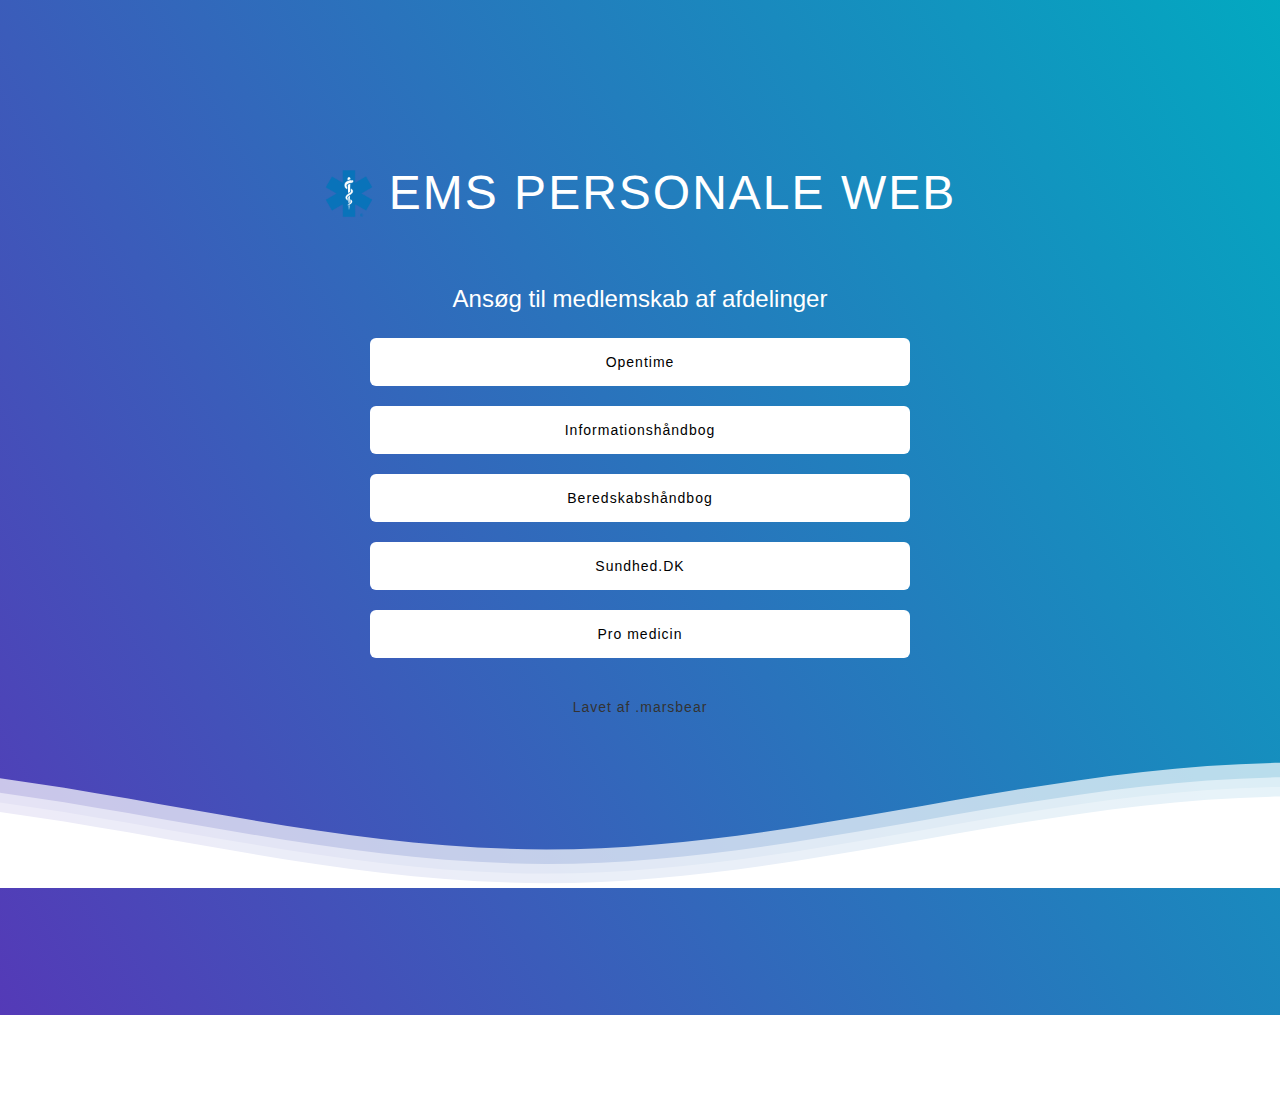
<file: index.html>
<!DOCTYPE html>
<html lang="en">
<head>
    <meta charset="UTF-8">
    <meta http-equiv="X-UA-Compatible" content="IE=edge">
    <meta name="viewport" content="width=device-width, initial-scale=1.0">
    <title>EPW - NightLife</title>
    <link rel="icon" type="image/png" href="favicon-32x32.png"/>
    <link rel="stylesheet" href="index.css"/>
</head>
<body>
    <div class="header">
        <div class="inner-header flex">
        <!--Just the logo.. Don't mind this-->
        <img src="star-of-life_reg.png" alt="" width="200" class="logo">
        <h1>EMS PERSONALE WEB</h1>
        </div>
            <div class="ems-links">

            <a class="First" href="applications.html">Ansøg til medlemskab af afdelinger</a>
            <a class="bio" href="https://www.opentimeclock.com/app.html" target="_blank" rel="noopener" data-testid="linkbutton" height="">
                <p class="btn">Opentime</p>
                </a>

            <a class="bio" href="https://docs.google.com/document/d/1VxI1pNL5q7WTHGLUZliKP7jA-yBlIetsF6EEtmkvFDE/edit" target="_blank" rel="noopener" data-testid="linkbutton" height="">
                <p class="btn">Informationshåndbog</p>
                </a>

            <a class="bio" href="https://docs.google.com/spreadsheets/d/175yMDOotshJtOQxygVUf5ph2FTa0n_zf323ArPXhr9o/edit#gid=1739689688" target="_blank" rel="noopener" data-testid="linkbutton" height="">
                <p class="btn">Beredskabshåndbog</p>
                </a>

            <a class="bio" href="https://www.sundhed.dk/borger/borger-soeg/" target="_blank" rel="noopener" data-testid="linkbutton" height="">
                <p class="btn">Sundhed.DK</p>
                </a>

            <a class="bio" href="https://pro.medicin.dk" target="_blank" rel="noopener" data-testid="linkbutton" height="">
                <p class="btn">Pro medicin</p>
                </a>
            </div>
                <div>
                <svg class="waves" xmlns="http://www.w3.org/2000/svg" xmlns:xlink="http://www.w3.org/1999/xlink"
                viewBox="0 24 150 28" preserveAspectRatio="none" shape-rendering="auto">
                <defs>
                <path id="gentle-wave" d="M-160 44c30 0 58-18 88-18s 58 18 88 18 58-18 88-18 58 18 88 18 v44h-352z" />
                </defs>
                <g class="parallax">
                <use xlink:href="#gentle-wave" x="48" y="0" fill="rgba(255,255,255,0.7" />
                <use xlink:href="#gentle-wave" x="48" y="3" fill="rgba(255,255,255,0.5)" />
                <use xlink:href="#gentle-wave" x="48" y="5" fill="rgba(255,255,255,0.3)" />
                <use xlink:href="#gentle-wave" x="48" y="7" fill="#fff" />
                </g>
                </svg>
                </div>
                <div class="content-flex">
                    <p>Lavet af .marsbear</p>
                </div>
</body>
</html>
</file>
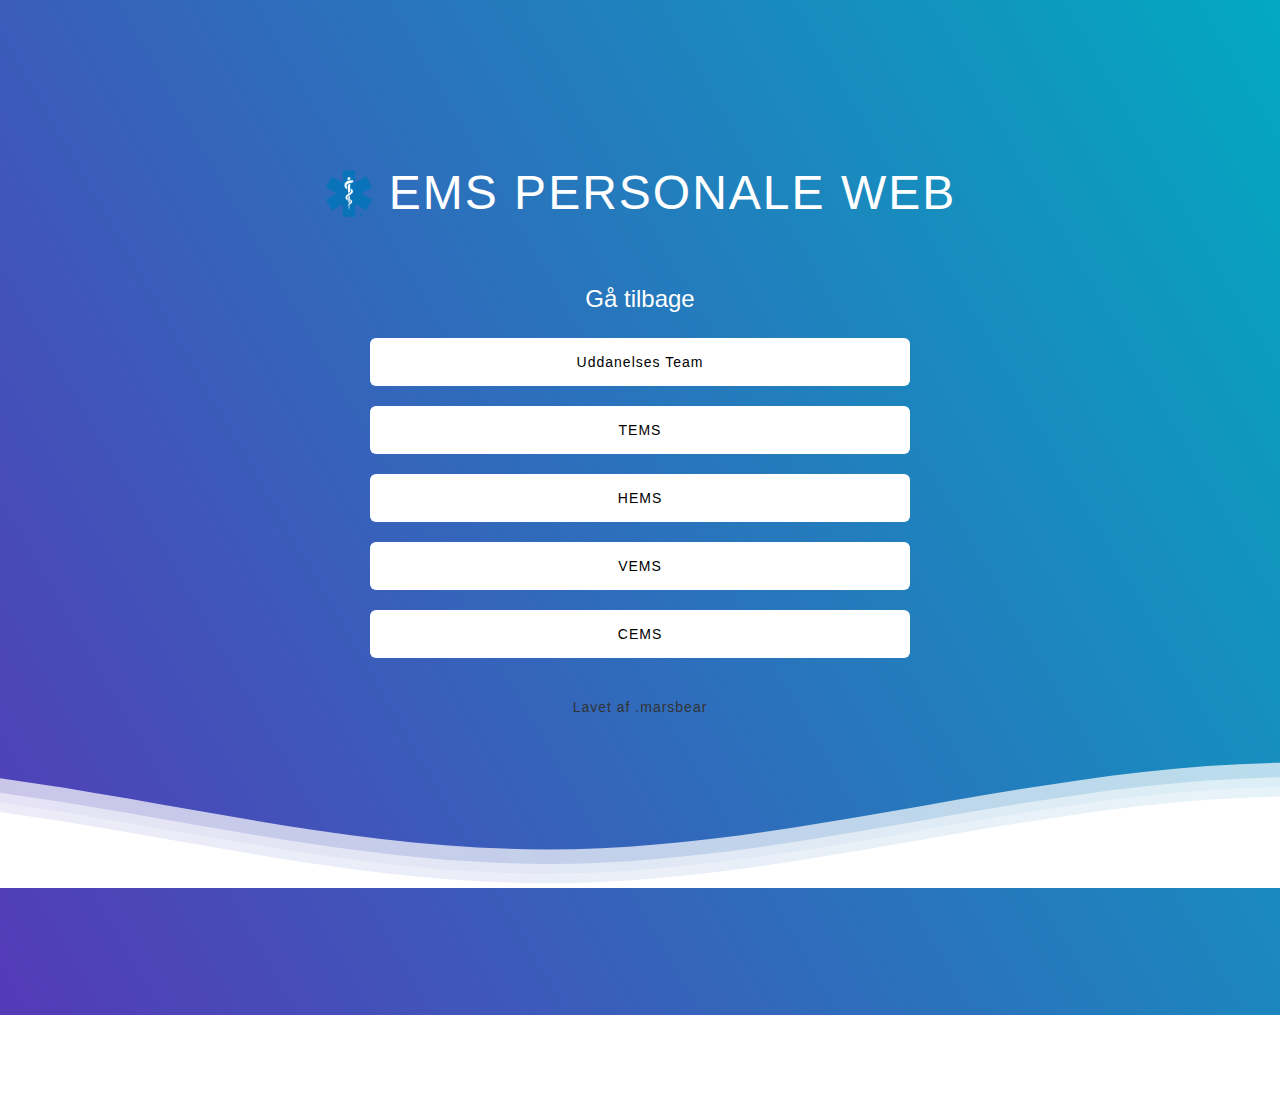
<file: applications.html>
<!DOCTYPE html>
<html lang="en">
<head>
    <meta charset="UTF-8">
    <meta http-equiv="X-UA-Compatible" content="IE=edge">
    <meta name="viewport" content="width=device-width, initial-scale=1.0">
    <title>EPW - NightLife</title>
    <link rel="icon" type="image/png" href="favicon-32x32.png"/>
    <link rel="stylesheet" href="application.css"/>
</head>
<body>
    <div class="header">
        <div class="inner-header flex">
        <!--Just the logo.. Don't mind this-->
        <img src="star-of-life_reg.png" alt="" width="200" class="logo">
        <h1>EMS PERSONALE WEB</h1>
        </div>
            <div class="ems-links">
                <a class="First" href="index.html">Gå tilbage</a>

            <a class="bio" href="closed.html" target="_blank" rel="noopener" data-testid="linkbutton" height="">
                <p class="btn">Uddanelses Team</p>
                </a>

            <a class="bio" href="closed.html" target="_blank" rel="noopener" data-testid="linkbutton" height="">
                <p class="btn">TEMS</p>
                </a>

            <a class="bio" href="https://docs.google.com/forms/d/1JXQu7y1QBGtZmh3XIW-u1n0fCKwf-ncq2shRISS9mfk/edit" target="_blank" rel="noopener" data-testid="linkbutton" height="">
                <p class="btn">HEMS</p>
                </a>

            <a class="bio" href="https://forms.gle/DmHa11VFRNuiN4nH8" target="_blank" rel="noopener" data-testid="linkbutton" height="">
                <p class="btn">VEMS</p>
                </a>

            <a class="bio" href="https://forms.gle/HV7xPDLqVAWX1pjy7" target="_blank" rel="noopener" data-testid="linkbutton" height="">
                <p class="btn">CEMS</p>
                </a>

            </div>
                <div>
                <svg class="waves" xmlns="http://www.w3.org/2000/svg" xmlns:xlink="http://www.w3.org/1999/xlink"
                viewBox="0 24 150 28" preserveAspectRatio="none" shape-rendering="auto">
                <defs>
                <path id="gentle-wave" d="M-160 44c30 0 58-18 88-18s 58 18 88 18 58-18 88-18 58 18 88 18 v44h-352z" />
                </defs>
                <g class="parallax">
                <use xlink:href="#gentle-wave" x="48" y="0" fill="rgba(255,255,255,0.7" />
                <use xlink:href="#gentle-wave" x="48" y="3" fill="rgba(255,255,255,0.5)" />
                <use xlink:href="#gentle-wave" x="48" y="5" fill="rgba(255,255,255,0.3)" />
                <use xlink:href="#gentle-wave" x="48" y="7" fill="#fff" />
                </g>
                </svg>
                </div>
                <div class="content-flex">
                    <p>Lavet af .marsbear</p>
                </div>
</body>
</html>
</file>
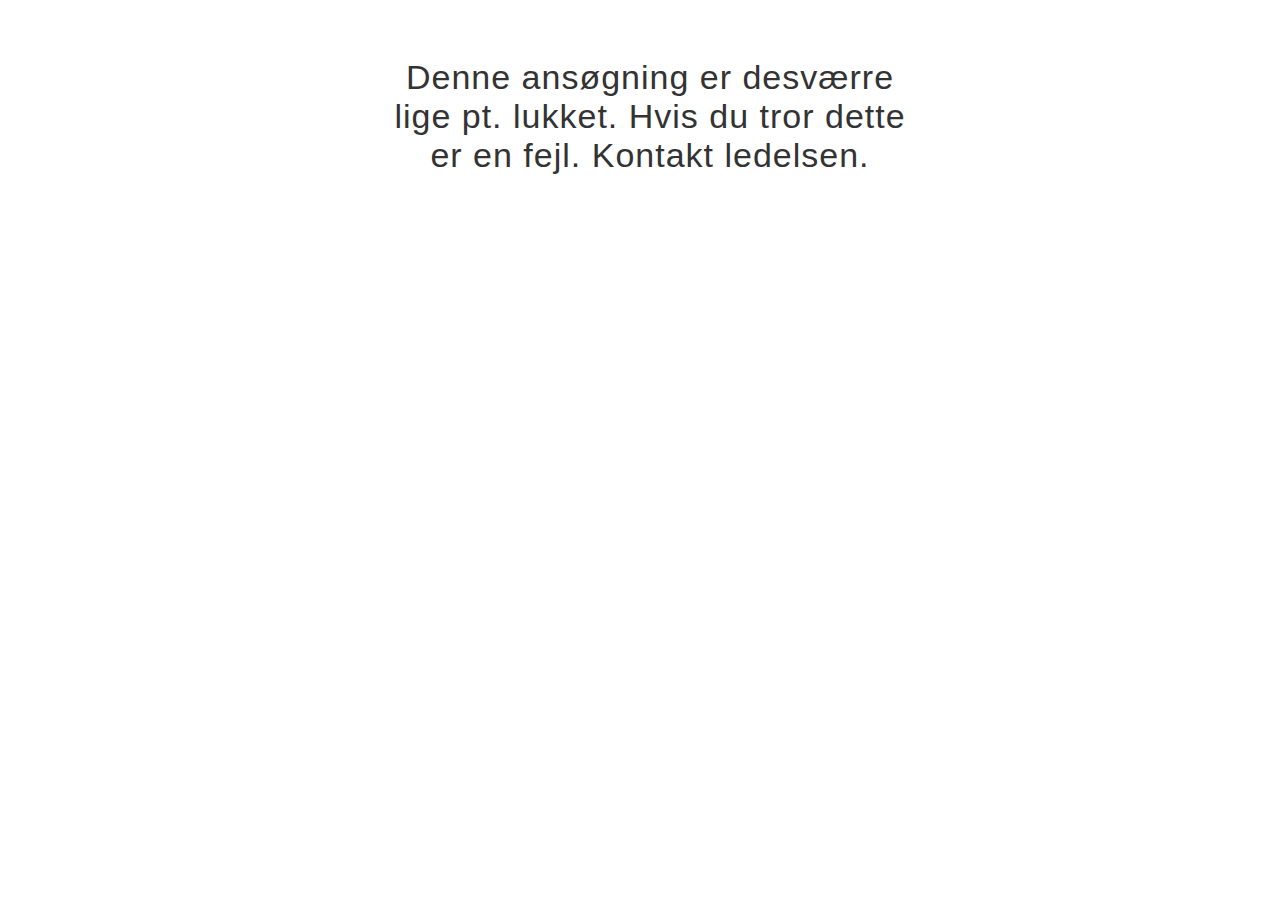
<file: closed.html>
<!DOCTYPE html>
<html lang="en">
<head>
    <meta charset="UTF-8">
    <meta name="viewport" content="width=device-width, initial-scale=1.0">
    <title>Document</title>
    <link rel="stylesheet" href="closed.css"/>
</head>
<body>
    <div class="text">
    <p class="textclass">Denne ansøgning er desværre lige pt. lukket. Hvis du tror dette er en fejl. Kontakt ledelsen.</p>
</div>
</body>
</html>
</file>
<file: index.css>
html {
    height: 100%;
    margin: 0;
    overflow: hidden;
}

body {
    font-family: sans-serif;
    margin: 0;
}

main {
    display: flex;
    flex-direction: column;
    max-width: 300px;
    margin: 50px auto;
}

.profile-pic {
    border-radius: 50%;
    margin: 0 auto;
    background-color: transparent;
}

.bio {
    top: 50px;
    text-align: center;
    color: #fff;
}

.made {
    text-align: center;
    color: #fff;
}

.btn {
    background-color: #fff;
    padding: 16px 20px;
    margin: auto;
    margin-bottom: 20px;
    border-radius: 6px;
    width: 500px;
    position: relative;
    top: -175px;
    color: #000;
    text-decoration: none;
    text-align: center;
}

.First{
    padding: 16px 20px;
    margin: auto;
    margin-bottom: 20px;
    border-radius: 6px;
    width: 500px;
    position: relative;
    top: -200px;
    color: #FFF;
    text-decoration: none;
    text-align: center;
    font-size: 24px;
}

.btn:hover {
    background: transparent;
    border: 1px solid #fff;
    color: #fff
}

@import url(//fonts.googleapis.com/css?family=Lato:300:400);

h1 {
  font-family: 'Lato', sans-serif;
  font-weight:300;
  letter-spacing: 2px;
  font-size:48px;
}
p {
  font-family: 'Lato', sans-serif;
  letter-spacing: 1px;
  font-size:14px;
  color: #333333;
}

.header {
  position:relative;
  text-align:center;
  background: linear-gradient(60deg, rgba(84,58,183,1) 0%, rgba(0,172,193,1) 100%);
  color:white;
  margin-top: -100px;
}
.logo {
  width:50px;
  fill:white;
  padding-right:15px;
  display:inline-block;
  vertical-align: middle;
}

.inner-header {
  height:65vh;
  width:100%;
  margin: 0;
  padding: 0;
}

.flex { /*Flexbox for containers*/
  display: flex;
  justify-content: center;
  align-items: center;
  text-align: center;
}

.waves {
  position:relative;
  width: 100%;
  height:15vh;
  margin-bottom:-7px; /*Fix for safari gap*/
  min-height:100px;
  max-height:150px;
  top: -100px;
}

.content {
  position:relative;
  height:20vh;
  text-align:center;
  background-color: white;
}

.content-flex {
  color: white;
  position: relative;
  top: -300px;
}

/* Animation */

.parallax > use {
  animation: move-forever 25s cubic-bezier(.55,.5,.45,.5)     infinite;
}
.parallax > use:nth-child(1) {
  animation-delay: -2s;
  animation-duration: 7s;
}
.parallax > use:nth-child(2) {
  animation-delay: -3s;
  animation-duration: 10s;
}
.parallax > use:nth-child(3) {
  animation-delay: -4s;
  animation-duration: 13s;
}
.parallax > use:nth-child(4) {
  animation-delay: -5s;
  animation-duration: 20s;
}
@keyframes move-forever {
  0% {
   transform: translate3d(-90px,0,0);
  }
  100% { 
    transform: translate3d(85px,0,0);
  }
}
/*Shrinking for mobile*/
@media (max-width: 768px) {
  .waves {
    top: -70px;
    height:40px;
    min-height:40px;
  }
  .content {
    height:30vh;
  }
  .btn {
    background-color: #fff;
    width: 350px;
    position: relative;
    top: -200px;
    color: #000;
    text-decoration: none;
    text-align: center;
    margin: auto;
    margin-bottom: 10px;
  }
  .content-flex{
    position: relative;
    text-align: center;
    top: -150px;
    color: white;
  }
  h1 {
    font-size:24px;
  }
  h2 {
    font-size: 20px;
  }
}
</file>
<file: application.css>
html {
    height: 100%;
    margin: 0;
    overflow: hidden;
}

body {
    font-family: sans-serif;
    margin: 0;
}

main {
    display: flex;
    flex-direction: column;
    max-width: 300px;
    margin: 50px auto;
}

.profile-pic {
    border-radius: 50%;
    margin: 0 auto;
    background-color: transparent;
}

.bio {
    top: 50px;
    text-align: center;
    color: #fff;
}

.made {
    text-align: center;
    color: #fff;
}

.btn {
    background-color: #fff;
    padding: 16px 20px;
    margin: auto;
    margin-bottom: 20px;
    border-radius: 6px;
    width: 500px;
    position: relative;
    top: -175px;
    color: #000;
    text-decoration: none;
    text-align: center;
}

.First{
    padding: 16px 20px;
    margin: auto;
    margin-bottom: 20px;
    border-radius: 6px;
    width: 500px;
    position: relative;
    top: -200px;
    color: #FFF;
    text-decoration: none;
    text-align: center;
    font-size: 24px;
}

.btn:hover {
    background: transparent;
    border: 1px solid #fff;
    color: #fff
}

@import url(//fonts.googleapis.com/css?family=Lato:300:400);

h1 {
  font-family: 'Lato', sans-serif;
  font-weight:300;
  letter-spacing: 2px;
  font-size:48px;
}
p {
  font-family: 'Lato', sans-serif;
  letter-spacing: 1px;
  font-size:14px;
  color: #333333;
}

.header {
  position:relative;
  text-align:center;
  background: linear-gradient(60deg, rgba(84,58,183,1) 0%, rgba(0,172,193,1) 100%);
  color:white;
  margin-top: -100px;
}
.logo {
  width:50px;
  fill:white;
  padding-right:15px;
  display:inline-block;
  vertical-align: middle;
}

.inner-header {
  height:65vh;
  width:100%;
  margin: 0;
  padding: 0;
}

.flex { /*Flexbox for containers*/
  display: flex;
  justify-content: center;
  align-items: center;
  text-align: center;
}

.waves {
  position:relative;
  width: 100%;
  height:15vh;
  margin-bottom:-7px; /*Fix for safari gap*/
  min-height:100px;
  max-height:150px;
  top: -100px;
}

.content {
  position:relative;
  height:20vh;
  text-align:center;
  background-color: white;
}

.content-flex {
  color: white;
  position: relative;
  top: -300px;
}

/* Animation */

.parallax > use {
  animation: move-forever 25s cubic-bezier(.55,.5,.45,.5)     infinite;
}
.parallax > use:nth-child(1) {
  animation-delay: -2s;
  animation-duration: 7s;
}
.parallax > use:nth-child(2) {
  animation-delay: -3s;
  animation-duration: 10s;
}
.parallax > use:nth-child(3) {
  animation-delay: -4s;
  animation-duration: 13s;
}
.parallax > use:nth-child(4) {
  animation-delay: -5s;
  animation-duration: 20s;
}
@keyframes move-forever {
  0% {
   transform: translate3d(-90px,0,0);
  }
  100% { 
    transform: translate3d(85px,0,0);
  }
}
/*Shrinking for mobile*/
@media (max-width: 768px) {
  .waves {
    top: -70px;
    height:40px;
    min-height:40px;
  }
  .content {
    height:30vh;
  }
  .btn {
    background-color: #fff;
    width: 350px;
    position: relative;
    top: -200px;
    color: #000;
    text-decoration: none;
    text-align: center;
    margin: auto;
    margin-bottom: 10px;
  }
  .content-flex{
    position: relative;
    text-align: center;
    top: -150px;
    color: white;
  }
  h1 {
    font-size:24px;
  }
  h2 {
    font-size: 20px;
  }
}
</file>
<file: closed.css>
.textclass {
    font-family: 'Lato', sans-serif;
    letter-spacing: 1px;
    font-size:34px;
    color: #333333;
    align-items: center;
    align-content: center;
    text-align: center;
    text-decoration: none;
    position: absolute;
  }

.text {
    background-color: #fff;
    padding: 16px 20px;
    margin: auto;
    margin-bottom: 20px;
    border-radius: 6px;
    width: 500px;
    position: relative;
    color: #000;
    text-decoration: none;
    text-align: center;
}

/*Shrinking for mobile*/
@media (max-width: 768px) {
    .textclass {
        font-family: 'Lato', sans-serif;
        letter-spacing: 1px;
        font-size:24px;
        color: #333333;
        align-items: center;
        align-content: center;
        text-align: center;
        text-decoration: none;
        position: absolute;
    }
    .text {
      background-color: #fff;
      width: 350px;
      position: relative;
      color: #000;
      text-decoration: none;
      text-align: center;
      margin: auto;
      margin-bottom: 10px;
    }
}
</file>
